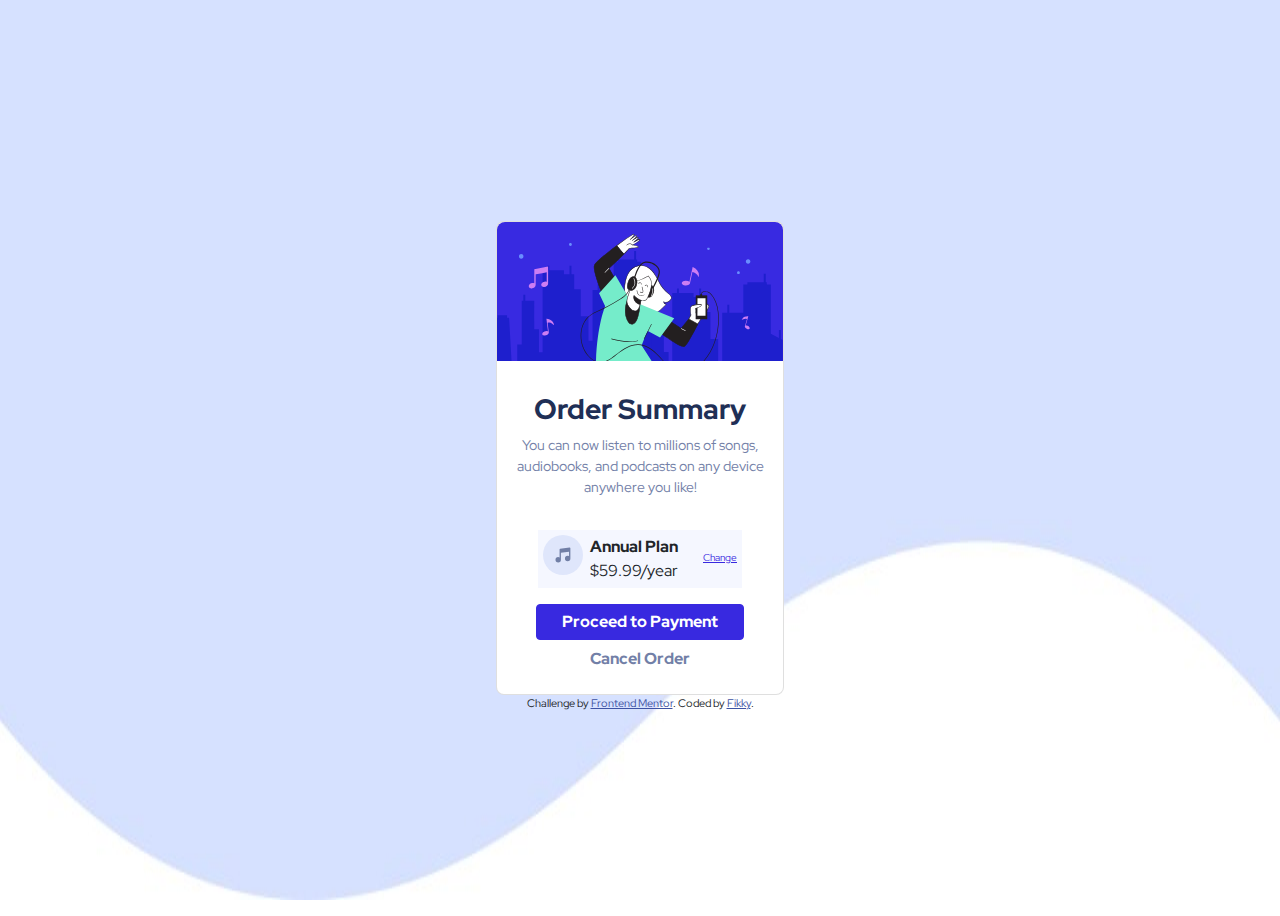
<file: index.html>
<!DOCTYPE html>
<html lang="en">
<head>
  <meta charset="UTF-8">
  <meta name="viewport" content="width=device-width, initial-scale=1.0"> <!-- displays site properly based on user's device -->
  <link rel="icon" type="image/png" sizes="32x32" href="./assets/images/favicon-32x32.png">
  <link rel="stylesheet" href="assets/bootstrap5/css/bootstrap.min.css">
  <link rel="stylesheet" href="assets/css/main.css">
  <title>Frontend Mentor | Order summary card</title>
</head>
<body>
  <main>
    <div class="container mt-3 h-100 d-flex justify-content-center align-items-center flex-column" >
      <div class="row">
        <div class="card p-0" style="width: 18rem;">
          <img src="/assets/images/illustration-hero.svg" class="card-img-top p-0 rounded-top" alt="illustration-hero">
          <div class="card-body text-center">
            <h1 class="card-title h3 fw-bold mt-3">Order Summary</h1>
            <p class="card-text text-color-desaturated-blue text-small">You can now listen to millions of songs, audiobooks, and podcasts on any 
              device anywhere you like!</p>
              <div class="d-flex justify-content-between card-between">
                <div class="d-flex justify-content-center my-3 card-content">
                  <img src="/assets/images/icon-music.svg" style="width: 40px; height: 40px;" alt="icon-music">
                  <div class="annual-content">
                    <p class="card-text fw-bold">Annual Plan<br>
                      <span class="fw-normal">$59.99/year</span></p>
                  </div>
                  <a href="#">Change</a>
                </div>
              </div>
            <button type="button" class="btn btn-payment">Proceed to Payment</button>
            <button type="button" class="btn btn-cancel">Cancel Order</button>
          </div>
        </div>
      </div>
      <div class="attribution d-inline">
        Challenge by <a href="https://www.frontendmentor.io?ref=challenge" target="_blank">Frontend Mentor</a>. 
        Coded by <a href="#">Fikky</a>.
      </div>
    </div>
  </main>
  <script src="assets/bootstrap5/js/bootstrap.min.js"></script>
</body>
</html>
</file>
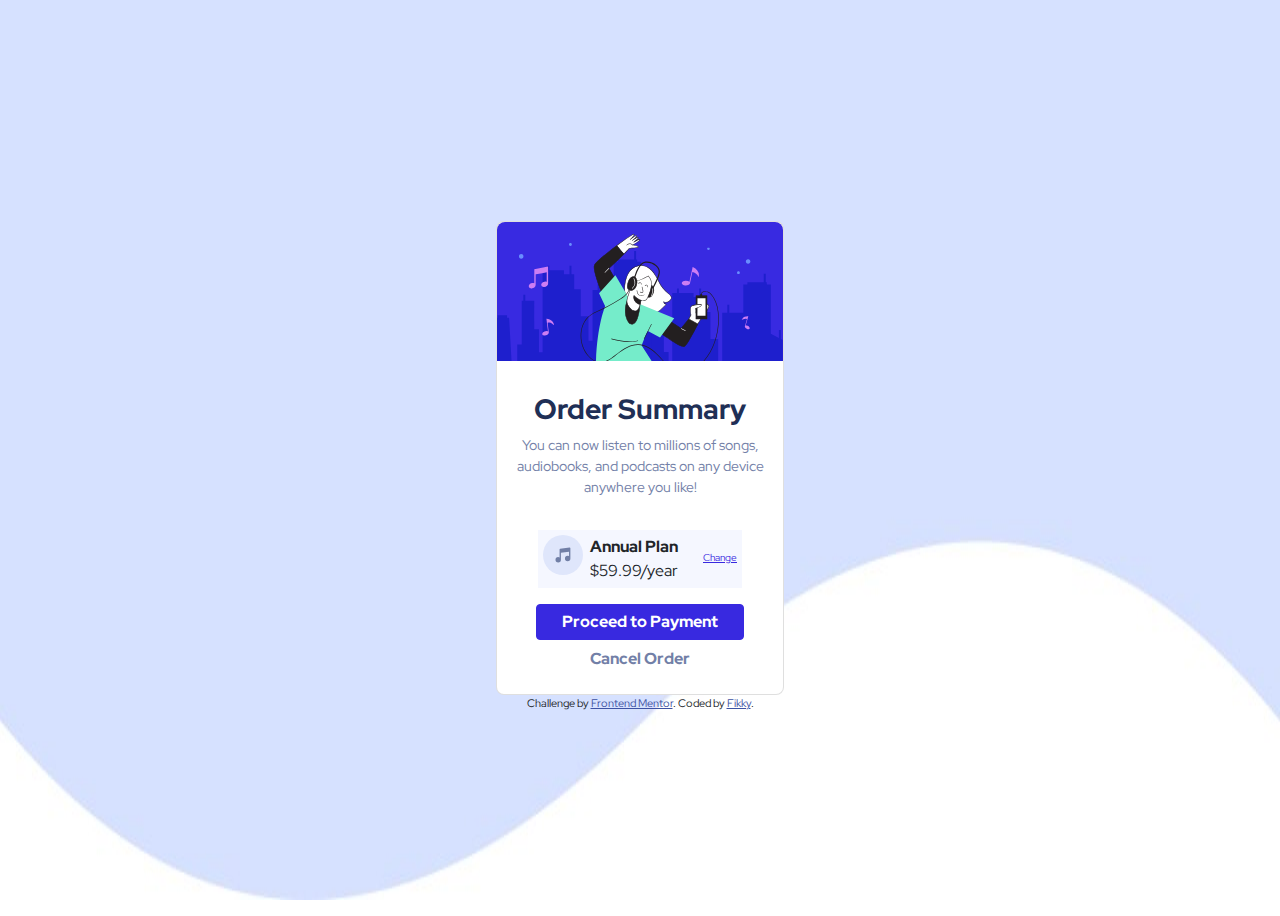
<file: order-summary-component/index.html>
<!DOCTYPE html>
<html lang="en">
<head>
  <meta charset="UTF-8">
  <meta name="viewport" content="width=device-width, initial-scale=1.0"> <!-- displays site properly based on user's device -->
  <link rel="icon" type="image/png" sizes="32x32" href="./assets/images/favicon-32x32.png">
  <link rel="stylesheet" href="../assets/bootstrap5/css/bootstrap.min.css">
  <link rel="stylesheet" href="../assets/css/main.css">
  <title>Frontend Mentor | Order summary card</title>
</head>
<body>
  <main>
    <div class="container mt-3 h-100 d-flex justify-content-center align-items-center flex-column" >
      <div class="row">
        <div class="card p-0" style="width: 18rem;">
          <img src="../assets/images/illustration-hero.svg" class="card-img-top p-0 rounded-top" alt="illustration-hero">
          <div class="card-body text-center">
            <h1 class="card-title h3 fw-bold mt-3">Order Summary</h1>
            <p class="card-text text-color-desaturated-blue text-small">You can now listen to millions of songs, audiobooks, and podcasts on any 
              device anywhere you like!</p>
              <div class="d-flex justify-content-between card-between">
                <div class="d-flex justify-content-center my-3 card-content">
                  <img src="../assets/images/icon-music.svg" style="width: 40px; height: 40px;" alt="icon-music">
                  <div class="annual-content">
                    <p class="card-text fw-bold">Annual Plan<br>
                      <span class="fw-normal">$59.99/year</span></p>
                  </div>
                  <a href="#">Change</a>
                </div>
              </div>
            <button type="button" class="btn btn-payment">Proceed to Payment</button>
            <button type="button" class="btn btn-cancel">Cancel Order</button>
          </div>
        </div>
      </div>
      <div class="attribution d-inline">
        Challenge by <a href="https://www.frontendmentor.io?ref=challenge" target="_blank">Frontend Mentor</a>. 
        Coded by <a href="#">Fikky</a>.
      </div>
    </div>
  </main>
  <script src="../assets/bootstrap5/js/bootstrap.min.js"></script>
</body>
</html>
</file>
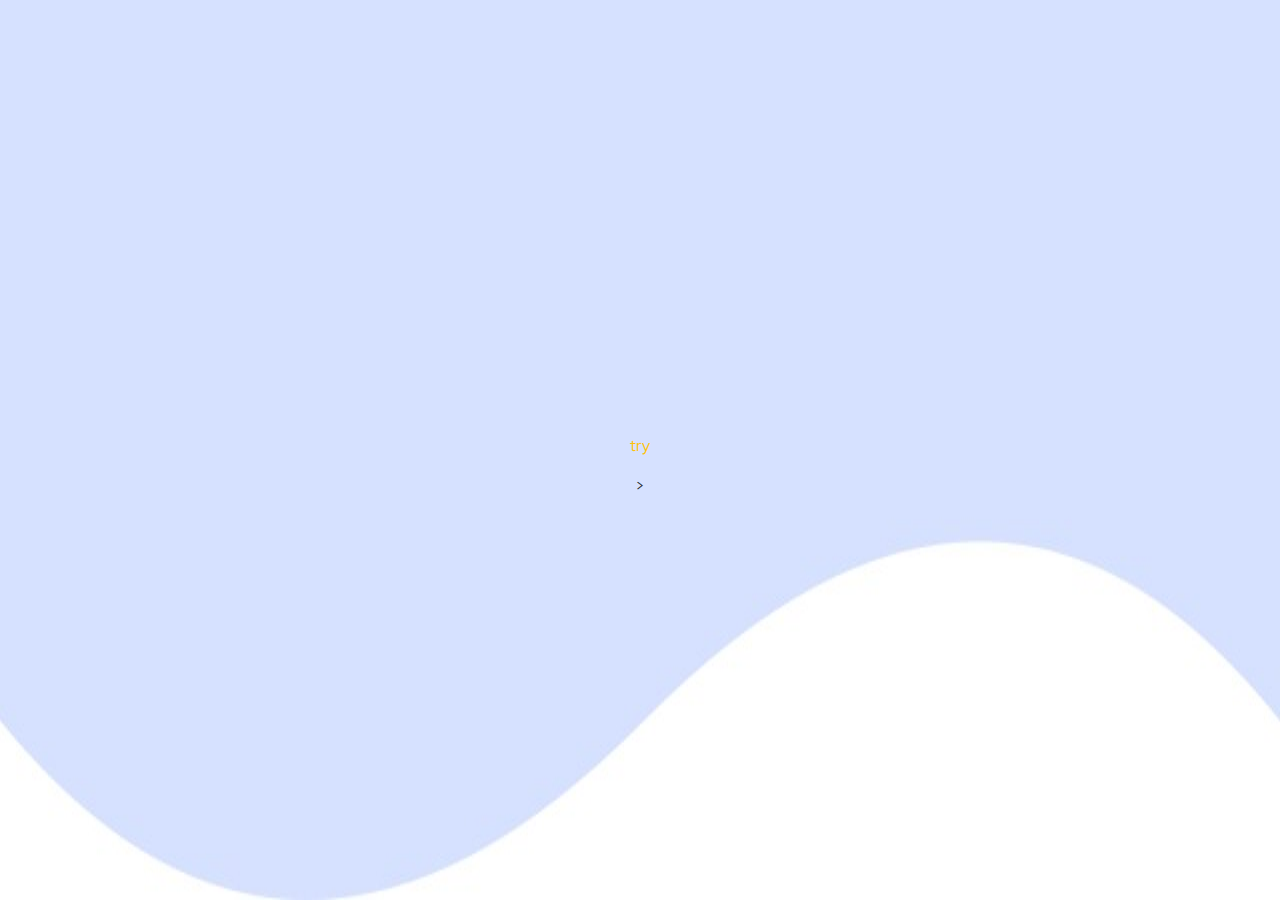
<file: try.html>
<!DOCTYPE html>
<html lang="en">
<head>
  <meta charset="UTF-8">
  <meta name="viewport" content="width=device-width, initial-scale=1.0"> <!-- displays site properly based on user's device -->
  <link rel="stylesheet" href="assets/bootstrap5/css/bootstrap.min.css">
  <link rel="stylesheet" href="assets/css/main.css">
  <title>try</title>
</head>
<body>
  <main>
    <div class="container mt-3 h-100 d-flex justify-content-center align-items-center flex-column" >
      <p class="text-warning">try</p>>
    </div>
  </main>
  <script src="assets/bootstrap5/js/bootstrap.min.js"></script>
</body>
</html>
</file>
<file: assets/css/main.css>
@font-face {
  font-family: 'Red Hat Display';
  src: url("../fonts/RedHatDisplay-Regular.woff2") format("woff2"), url("../fonts/RedHatDisplay-Regular.woff") format("woff");
  font-weight: normal;
  font-style: normal;
  font-display: swap;
}

@font-face {
  font-family: 'Red Hat Display';
  src: url("../fonts/RedHatDisplay-Bold.woff2") format("woff2"), url("../fonts/RedHatDisplay-Bold.woff") format("woff");
  font-weight: bold;
  font-style: normal;
  font-display: swap;
}

.text-color-very-pale-blue {
  color: #f5f7ff;
}

.text-color-desaturated-blue {
  color: #7280a7;
}

.text-color-dark-blue {
  color: #1f2f56;
}

.text-color-pale-blue {
  color: #f5f7ff;
}

.text-color-bright-blue {
  color: #3829e0;
}

.text-small {
  font-size: 14px;
}

.attribution {
  font-size: 11px;
}

.attribution a {
  color: #3e52a3;
}

body {
  font-family: "Red Hat Display", Arial, sans-serif !important;
  background-image: url(/assets/images/pattern-background-desktop.jpg);
  background-repeat: no-repeat;
  background-size: 100% 100%;
  overflow: hidden;
}

main {
  height: 100vh;
}

html {
  height: 100%;
}

.card {
  border-radius: .5rem;
}

.card .card-title {
  color: #1f2f56;
}

.card .card-between {
  -webkit-box-align: center;
      -ms-flex-align: center;
          align-items: center;
  width: 100%;
}

.card .card-content {
  background-color: #f5f7ff;
  margin: auto;
  padding: 5px;
}

.card .card-content .annual-content {
  margin-right: 25px;
}

.card .card-content img {
  margin-right: 7px;
}

.card .rounded-top {
  border-top-left-radius: 0.5rem !important;
  border-top-right-radius: 0.5rem !important;
}

.card .btn-payment {
  color: #fff;
  background-color: #3829e0;
  border-color: #3829e0;
  font-weight: bold;
  padding: 5px 25px;
}

.card .btn-payment:hover {
  opacity: .8;
}

.card .btn-cancel {
  color: #7280a7;
  background-color: transparent;
  border-color: transparent;
  font-weight: bold;
}

.card .btn-cancel:hover {
  color: #1f2f56;
}

.card a {
  color: #3829e0;
  margin-top: 15px;
  font-size: 10px;
}
</file>
